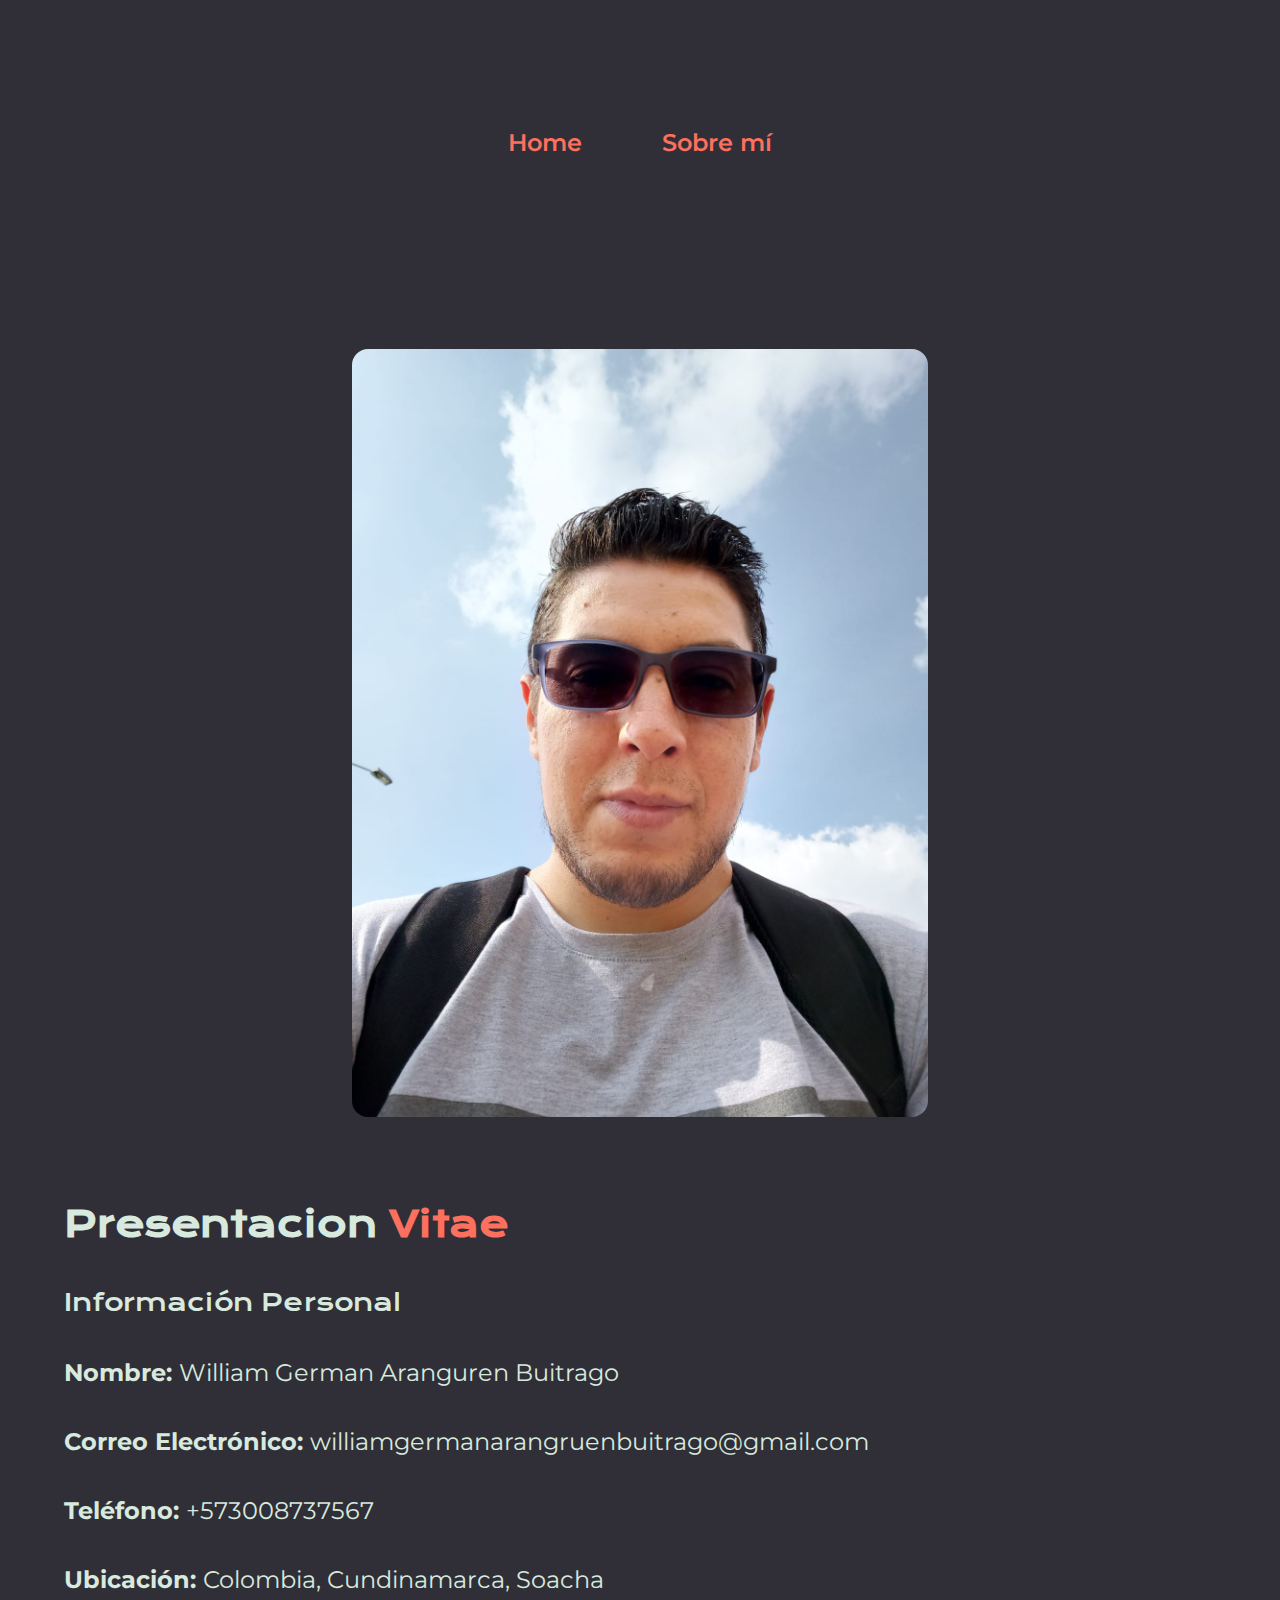
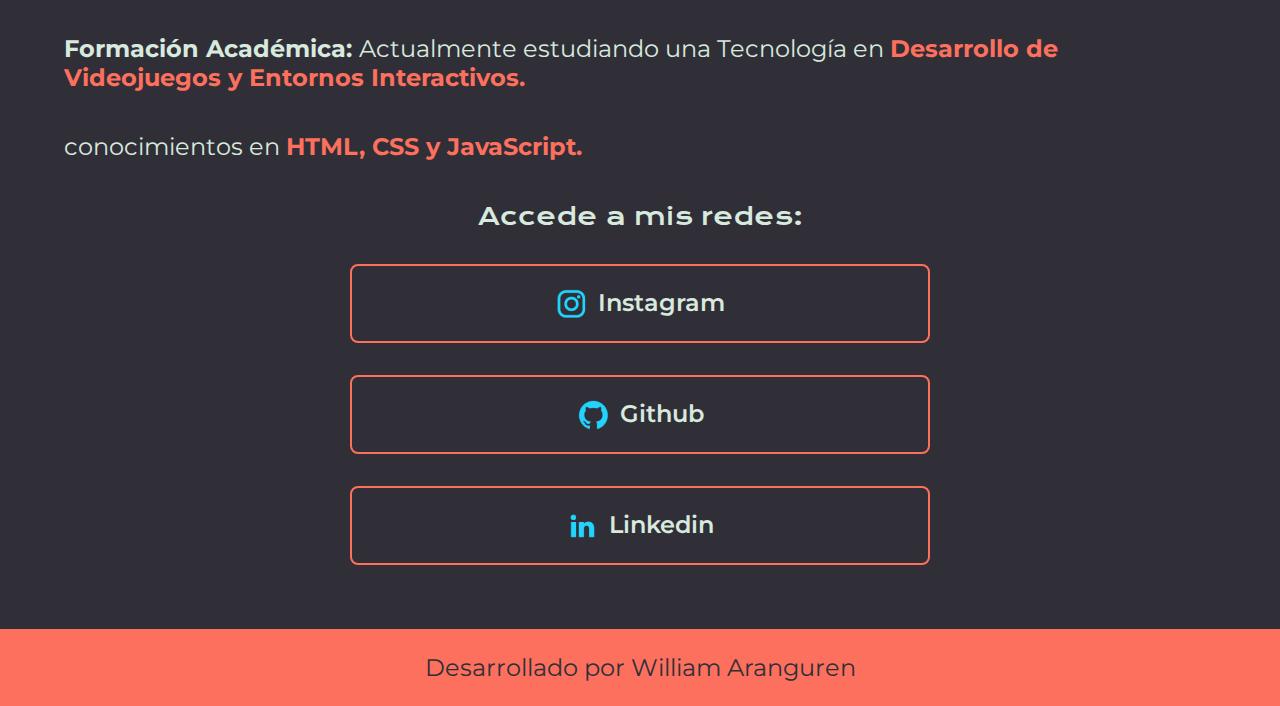
<file: index.html>
<!DOCTYPE html>
<html lang="es-co">
<head>
    <meta charset="UTF-8">
    <meta name="viewport" content="width=device-width, initial-scale=1.0">
    <title>Presentacion</title>
    <link rel="stylesheet" href="./styles/style.css">
</head>
<body>
    <header class="header">
        <nav class="header__menu">
            <a class="header__menu__link" href="Index.html">Home</a>
            <a class="header__menu__link" href="about.html">Sobre mí</a>
        </nav>
    </header>
    <main class="presentacion">
        <section class="presentacion__contenido">
            <h1 class="presentacion__contenido__titulo">Presentacion <strong class="texto__destacado">Vitae</strong>
            </h1>
            <h2 class="presentacion__enlaces__subtitulo">Información Personal
            </h2>
            <p class="presentacion__contenido__texto"><strong>Nombre: </strong>
                William German Aranguren Buitrago</p>
            <p class="presentacion__contenido__texto"><strong>Correo Electrónico: </strong>
                williamgermanarangruenbuitrago@gmail.com</p>
            <p class="presentacion__contenido__texto"><strong>Teléfono: </strong>
                +573008737567</p>
            <p class="presentacion__contenido__texto"><strong>Ubicación: </strong>
                Colombia, Cundinamarca, Soacha</p>
            <p class="presentacion__contenido__texto"><strong>Formación Académica: </strong>
                Actualmente estudiando una Tecnología en <strong class="texto__destacado">Desarrollo de Videojuegos y Entornos Interactivos. </strong></p>
            <p class="presentacion__contenido__texto">conocimientos en <strong class="texto__destacado">HTML, CSS y JavaScript.</strong></p>
            <div class="presentacion__enlaces">
                <h2 class="presentacion__enlaces__subtitulo">Accede a mis redes:</h2>
                <a class="presentacion__enlaces__link" href="https://www.instagram.com/aranguren_willliam/">
                    <img src="./assets/instagram.png"> Instagram</a>
                <a class="presentacion__enlaces__link" href="https://github.com/Nerug-Programador">
                    <img src="./assets/github.png"> Github</a>
                <a class="presentacion__enlaces__link" href="https://www.linkedin.com/in/williamaranguren/">
                    <img src="./assets/linkedin.png"> Linkedin</a>
            </div>
        </section>
        <img class="presentacion__imagen" src="./assets/Imagen.jpg" alt="foto de perfil">
    </main>
    <footer class="footer">
        <p>Desarrollado por William Aranguren</p>
    </footer>
</body>
</html>
</file>
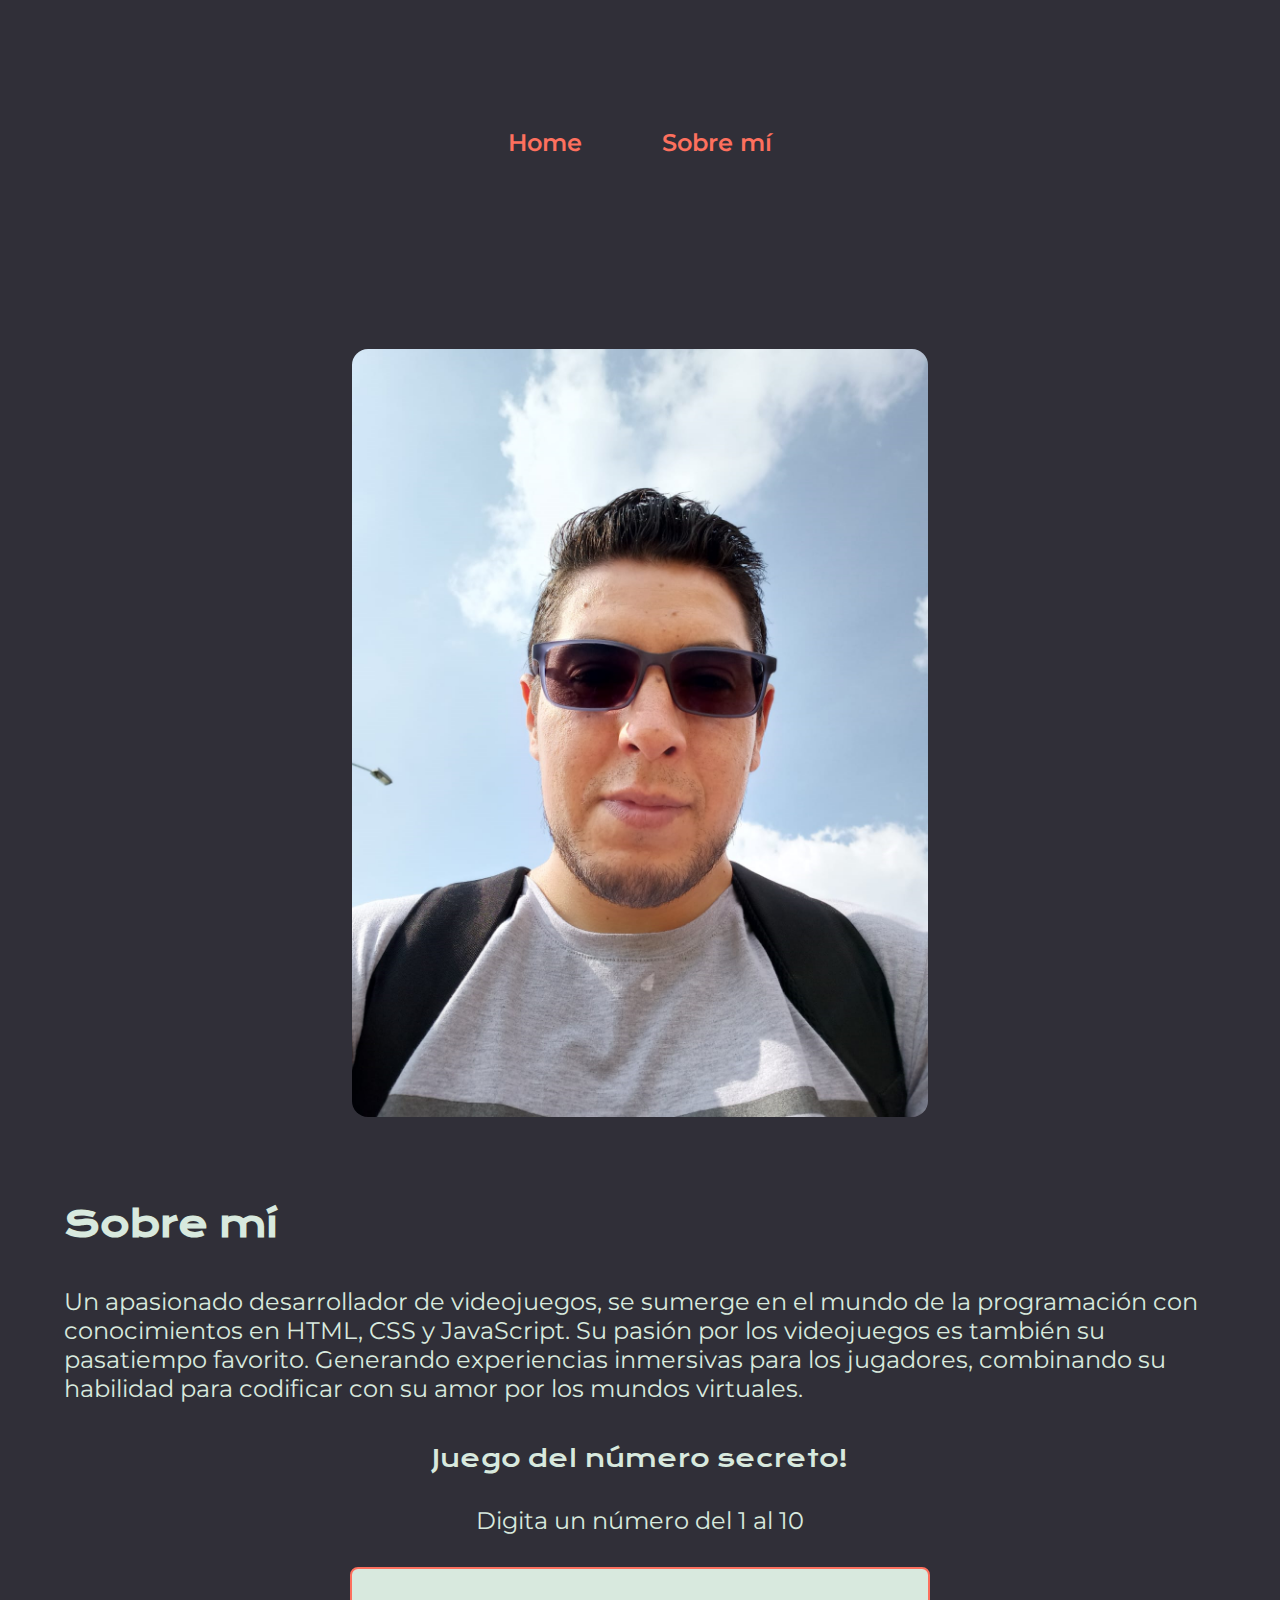
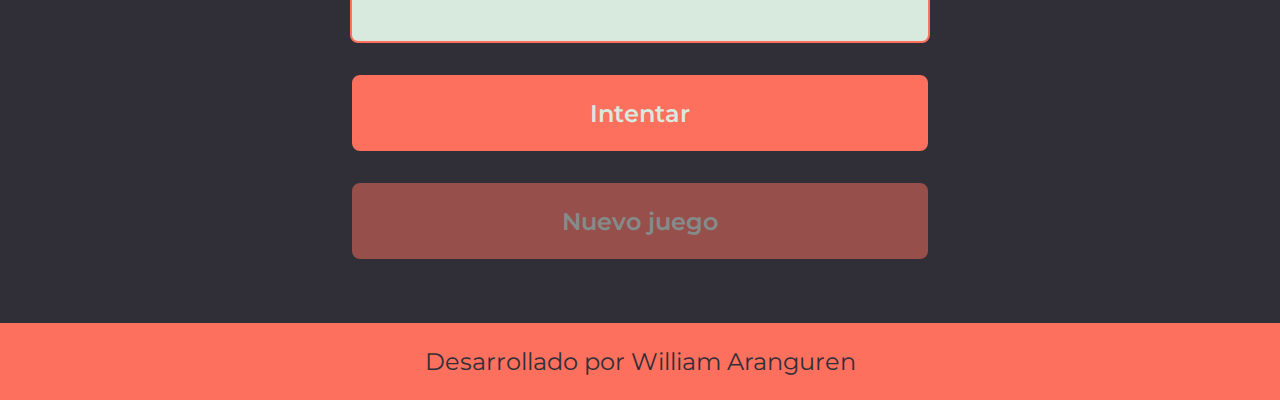
<file: about.html>
<!DOCTYPE html>
<html lang="es-co">
<head>
    <meta charset="UTF-8">
    <meta name="viewport" content="width=device-width, initial-scale=1.0">
    <title>Sobre mí</title>
    <link rel="stylesheet" href="./styles/style.css">
</head>
<body>
    <header class="header">
        <nav class="header__menu">
            <a class="header__menu__link" href="Index.html">Home</a>
            <a class="header__menu__link" href="about.html">Sobre mí</a>
        </nav>
    </header>
    <main class="presentacion">
        <section class="presentacion__contenido">
            <h1 class="presentacion__contenido__titulo">Sobre mí</h1>
            <p class="presentacion__contenido__texto">Un apasionado desarrollador de videojuegos, se sumerge
                en el mundo de la programación con conocimientos en HTML, CSS y JavaScript. Su pasión por los
                videojuegos es también su pasatiempo favorito. Generando experiencias inmersivas para los
                jugadores, combinando su habilidad para codificar con su amor por los mundos virtuales.
            </p>
            <div class="presentacion__enlaces">
                <h2 class="presentacion__enlaces__subtitulo"></h2>
                <p id="textoJuego" class="presentacion__contenido__texto"></p>         
                <input type="number" id="valorUsuario" min="1" max="10" class="container__input">
                    <button onclick="VerificarIntento();" class="container__boton">Intentar</button>
                    <button onclick="reiniciarJuego();" class="container__boton" id="reiniciar" disabled >Nuevo juego</button>
            </div>
            
        </section>
        <img class="presentacion__imagen" src="./assets/Imagen.png" alt="foto de perfil">
    </main>
    <footer class="footer">
        <p>Desarrollado por William Aranguren</p>
    </footer>
    <script src="app.js" defer=""></script>
</body>
</html>
</file>
<file: styles/style.css>
@import url('https://fonts.googleapis.com/css2?family=Krona+One&family=Montserrat:ital,wght@0,100..900;1,100..900&display=swap');

:root{
    --color-primario: #302F38;
    --color-secundario: #D8E9DE;
    --color-terciario: #FD705E;
    --color-hover: #DCB5AE;

    --fuente-mostserrat: 'Montserrat', sans serif;
    --fuente-krona: 'Krona One', sans serif;
}

* {
    padding: 0%;
    margin: 0%;
}

body {
    background-color: var(--color-primario);
    color: var(--color-secundario);
    box-sizing: border-box;
}

.header {
padding: 2% 0% 0% 15%;
}

.header__menu {
    display: flex;
    gap: 80px;
}


.header__menu__link{
    font-family: var(--fuente-mostserrat);
    font-size: 1.5rem;
    font-weight: 600;
    color: var(--color-terciario);
    text-decoration: none;
}

.texto__destacado {
    color: var(--color-terciario);
}


.presentacion {
    display: flex;
    align-items: center;
    padding: 5% 15%;
    justify-content: space-between;
    gap: 84px;
}

.presentacion__contenido {
    width: 50%;
    display: flex;
    flex-direction: column;
    gap: 40px;
}

.presentacion__contenido__titulo {
    font-size: 2.25rem;
    font-family: var(--fuente-krona);
}

.presentacion__contenido__texto {
    font-size: 1.5rem;
    font-family: var(--fuente-mostserrat);
}

.presentacion__enlaces {
    display: flex;
    justify-content: space-between;
    flex-direction: column;
    align-items: center;
    gap: 32px;
}

.presentacion__enlaces__subtitulo {
    font-family: var(--fuente-krona);
    font-size: 1.5rem;
    font-weight: 400;
}

.presentacion__enlaces__link {
    width: 50%;
    text-align: center;
    padding: 21.5px 0;
    border-radius: 8px;
    font-family: var(--fuente-mostserrat);
    font-size: 1.5rem;
    font-weight: 600;
    text-decoration: none;
    color: var(--color-secundario);
    border: 2px solid var(--color-terciario);
    display: flex;
    justify-content: center;
    gap: 10px;
}

.presentacion__enlaces__link:hover {
    background-color: var(--color-hover);
}

.container__input {
    width: 50%;
    border-radius: 8px;
    text-align: center;
    font-family: var(--fuente-mostserrat);
    background-color: var(--color-secundario);
    border: 2px solid var(--color-terciario);
    color: var(--color-primario);
    padding: 21.5px 0;
    font-size: 1.5rem;
    font-weight: 600;
}

.container__boton {
    width: 50%;
    text-align: center;
    padding: 21.5px 0;
    border-radius: 8px;
    font-family: var(--fuente-mostserrat);
    font-size: 1.5rem;
    font-weight: 600;
    background: var(--color-terciario);
    color: var(--color-secundario);
    border: 2px solid var(--color-terciario);
    display: flex;
    justify-content: center;
    gap: 10px;
}

.container__boton:hover {
    background-color: var(--color-hover);
}

.container__boton:disabled {
    opacity: 0.5;
    cursor: not-allowed;
}

.presentacion__imagen {
    width: 50%;
    border-radius: 16px;
}


div {
    display: block;
    unicode-bidi: isolate;
}


.footer {
    background-color: var(--color-terciario);
    padding: 1.5rem;
    color: var(--color-primario);
    text-align: center;
    font-family: var(--fuente-mostserrat);
    font-size: 1.5rem;
    font-weight: 400;
}

@media (max-width: 1500px){

    .header {
        padding: 10%;

    }

    .header__menu {
        justify-content: center;
    }

    .presentacion {
        flex-direction: column-reverse;
        padding: 5%;
    }

    .presentacion__contenido {
        width: auto;
    }
}
</file>
